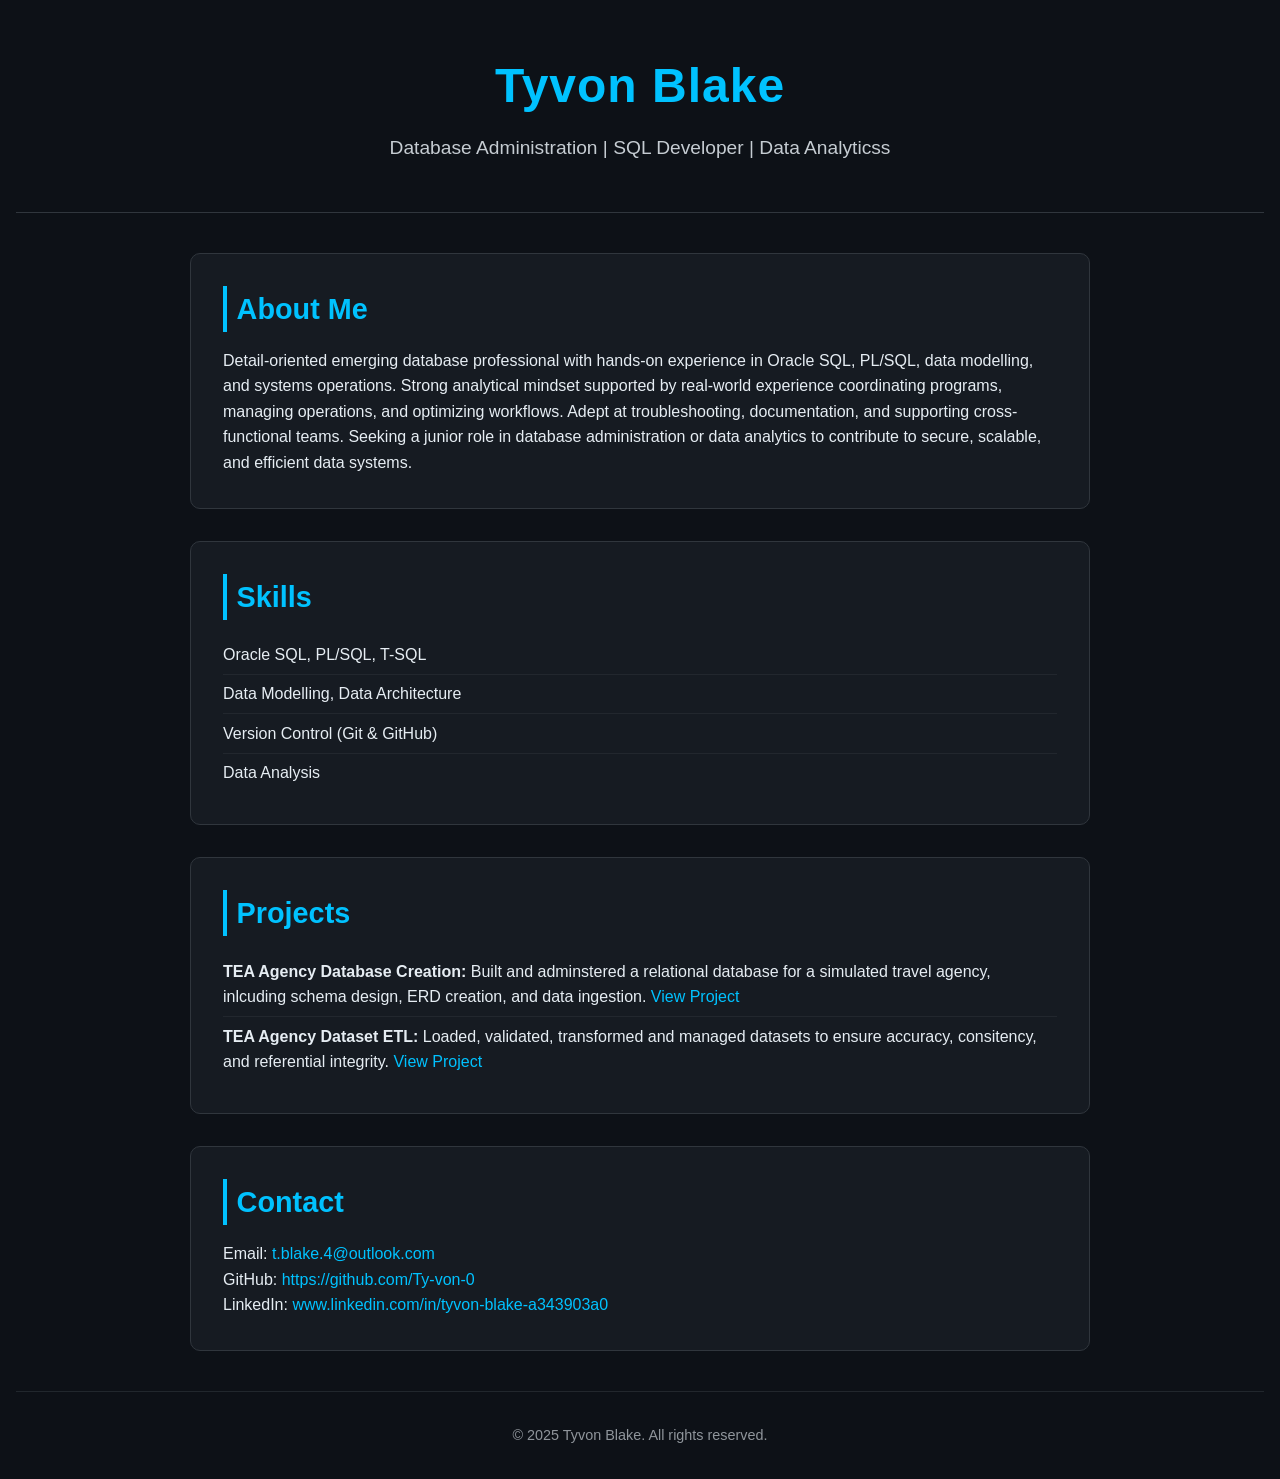
<file: index.html>
﻿<!DOCTYPE html>
<html lang="en">
<head>
    <meta charset="UTF-8">
    <meta name="viewport" content="width=device-width, initial-scale=1.0">
    <link rel="stylesheet" href="style1.css">
    <title>Tyvon Blake</title>
</head>
    
    <header>
        <link rel="stylesheet" href="style1.css">
        <h1>Tyvon Blake</h1>
        <p>Database Administration | SQL Developer | Data Analyticss</p>
    </header>

    <div class="container">
        <section>
            <h2>About Me</h2>
            <p>Detail-oriented emerging database professional with hands-on experience in Oracle SQL, PL/SQL, data 
modelling, and systems operations. Strong analytical mindset supported by real-world experience 
coordinating programs, managing operations, and optimizing workflows. Adept at troubleshooting, 
documentation, and supporting cross-functional teams. Seeking a junior role in database administration 
or data analytics to contribute to secure, scalable, and efficient data systems.</p>
        </section>

        <section>
            <h2>Skills</h2>
            <ul>
                <li>Oracle SQL, PL/SQL, T-SQL</li>
                <li>Data Modelling, Data Architecture</li>
                <li>Version Control (Git &amp; GitHub)</li>
                <li>Data Analysis</li>
            </ul>
        </section>

        <section>
            <h2>Projects</h2>
            <ul>
                <li><strong>TEA Agency Database Creation:</strong> Built and adminstered a relational database for a simulated travel agency, inlcuding schema design, ERD creation, and data ingestion. <a rel="noopener" href="#">View Project</a></li>
                <li><strong>TEA Agency Dataset ETL:</strong> Loaded, validated, transformed and managed datasets to ensure accuracy, consitency, and referential integrity. <a rel="noopener" href="#">View Project</a></li>
            </ul>
        </section>

        <section>
            <h2>Contact</h2>
            <p>Email: <a rel="noopener" href="mailto:your.email@example.com">t.blake.4@outlook.com</a></p>
            <p>GitHub: <a rel="noopener" href="https://github.com/yourusername" target="_blank">https://github.com/Ty-von-0</a></p>
            <p>LinkedIn: <a rel="noopener" href="https://linkedin.com/in/yourusername" target="_blank">www.linkedin.com/in/tyvon-blake-a343903a0</a></p>
        </section>
    </div>

    <footer>
        <p>&#169; 2025 Tyvon Blake. All rights reserved.</p>
    </footer>


<script type="module" src="https://s.brightspace.com/lib/bsi/2026.1.206/unbundled/mathjax.js"></script><script type="text/javascript">document.addEventListener('DOMContentLoaded', function() {
					if (document.querySelector('math, .d2l-element, .d2l-cplus-layout') || /\$\$|\\\(|\\\[|\\begin{|\\ref{|\\eqref{/.test(document.body.innerHTML)) {
						document.querySelectorAll('mspace[linebreak="newline"]').forEach(elm => {
							elm.setAttribute('style', 'display: block; height: 0.5rem;');
						});

						document.querySelectorAll('math mmultiscripts > none').forEach(elm => {
							const mrow = document.createElementNS('http://www.w3.org/1998/Math/MathML', 'mrow');
							elm.replaceWith(mrow);
						});

						window.D2L.MathJax.loadMathJax({
							outputScale: 1.5,
							renderLatex: false,
							enableMML3Support: false
						});
					}
				});</script><script type="module" src="https://s.brightspace.com/lib/bsi/2026.1.206/unbundled/prism.js"></script><script type="text/javascript">document.addEventListener('DOMContentLoaded', function() {
					document.querySelectorAll('.d2l-code').forEach(code => {
						window.D2L.Prism.formatCodeElement(code);
					});
				});</script><script type="module" src="https://s.brightspace.com/lib/bsi/2026.1.206/unbundled/embeds.js"></script><script type="text/javascript">document.addEventListener('DOMContentLoaded', function() {
					window.D2L.EmbedRenderer.renderEmbeds(document.body);
				});</script></body></html>
</file>
<file: style1.css>
/* ------------------------------
   GLOBAL STYLES
--------------------------------*/
* {
    margin: 0;
    padding: 0;
    box-sizing: border-box;
}

body {
    font-family: "Inter", "Segoe UI", Arial, sans-serif;
    background: #0d1117;
    color: #e6edf3;
    line-height: 1.6;
    padding: 0 1rem;
}

/* Accent color for tech feel */
:root {
    --accent: #00c2ff;
    --card-bg: #161b22;
    --border: #30363d;
}

/* ------------------------------
   HEADER
--------------------------------*/
header {
    text-align: center;
    padding: 3rem 1rem;
    border-bottom: 1px solid var(--border);
}

header h1 {
    font-size: 3rem;
    font-weight: 700;
    color: var(--accent);
    letter-spacing: 1px;
}

header p {
    font-size: 1.2rem;
    opacity: 0.85;
    margin-top: 0.5rem;
}

/* ------------------------------
   CONTAINER + SECTIONS
--------------------------------*/
.container {
    max-width: 900px;
    margin: 2.5rem auto;
}

section {
    background: var(--card-bg);
    padding: 2rem;
    margin-bottom: 2rem;
    border-radius: 10px;
    border: 1px solid var(--border);
    transition: transform 0.25s ease, box-shadow 0.25s ease;
}

/* Hover effect for modern feel */
section:hover {
    transform: translateY(-4px);
    box-shadow: 0 8px 20px rgba(0, 194, 255, 0.15);
}

section h2 {
    font-size: 1.8rem;
    margin-bottom: 1rem;
    color: var(--accent);
    border-left: 4px solid var(--accent);
    padding-left: 0.6rem;
}

/* ------------------------------
   LISTS
--------------------------------*/
ul {
    list-style: none;
    margin-top: 1rem;
}

ul li {
    padding: 0.4rem 0;
    border-bottom: 1px solid #22272e;
}

ul li:last-child {
    border-bottom: none;
}

/* ------------------------------
   LINKS
--------------------------------*/
a {
    color: var(--accent);
    text-decoration: none;
    font-weight: 500;
}

a:hover {
    text-decoration: underline;
}

/* ------------------------------
   FOOTER
--------------------------------*/
footer {
    text-align: center;
    padding: 2rem 0;
    opacity: 0.6;
    font-size: 0.9rem;
    border-top: 1px solid var(--border);
}

/* ------------------------------
   RESPONSIVE DESIGN
--------------------------------*/
@media (max-width: 600px) {
    header h1 {
        font-size: 2.3rem;
    }

    section {
        padding: 1.5rem;
    }
}
</file>
